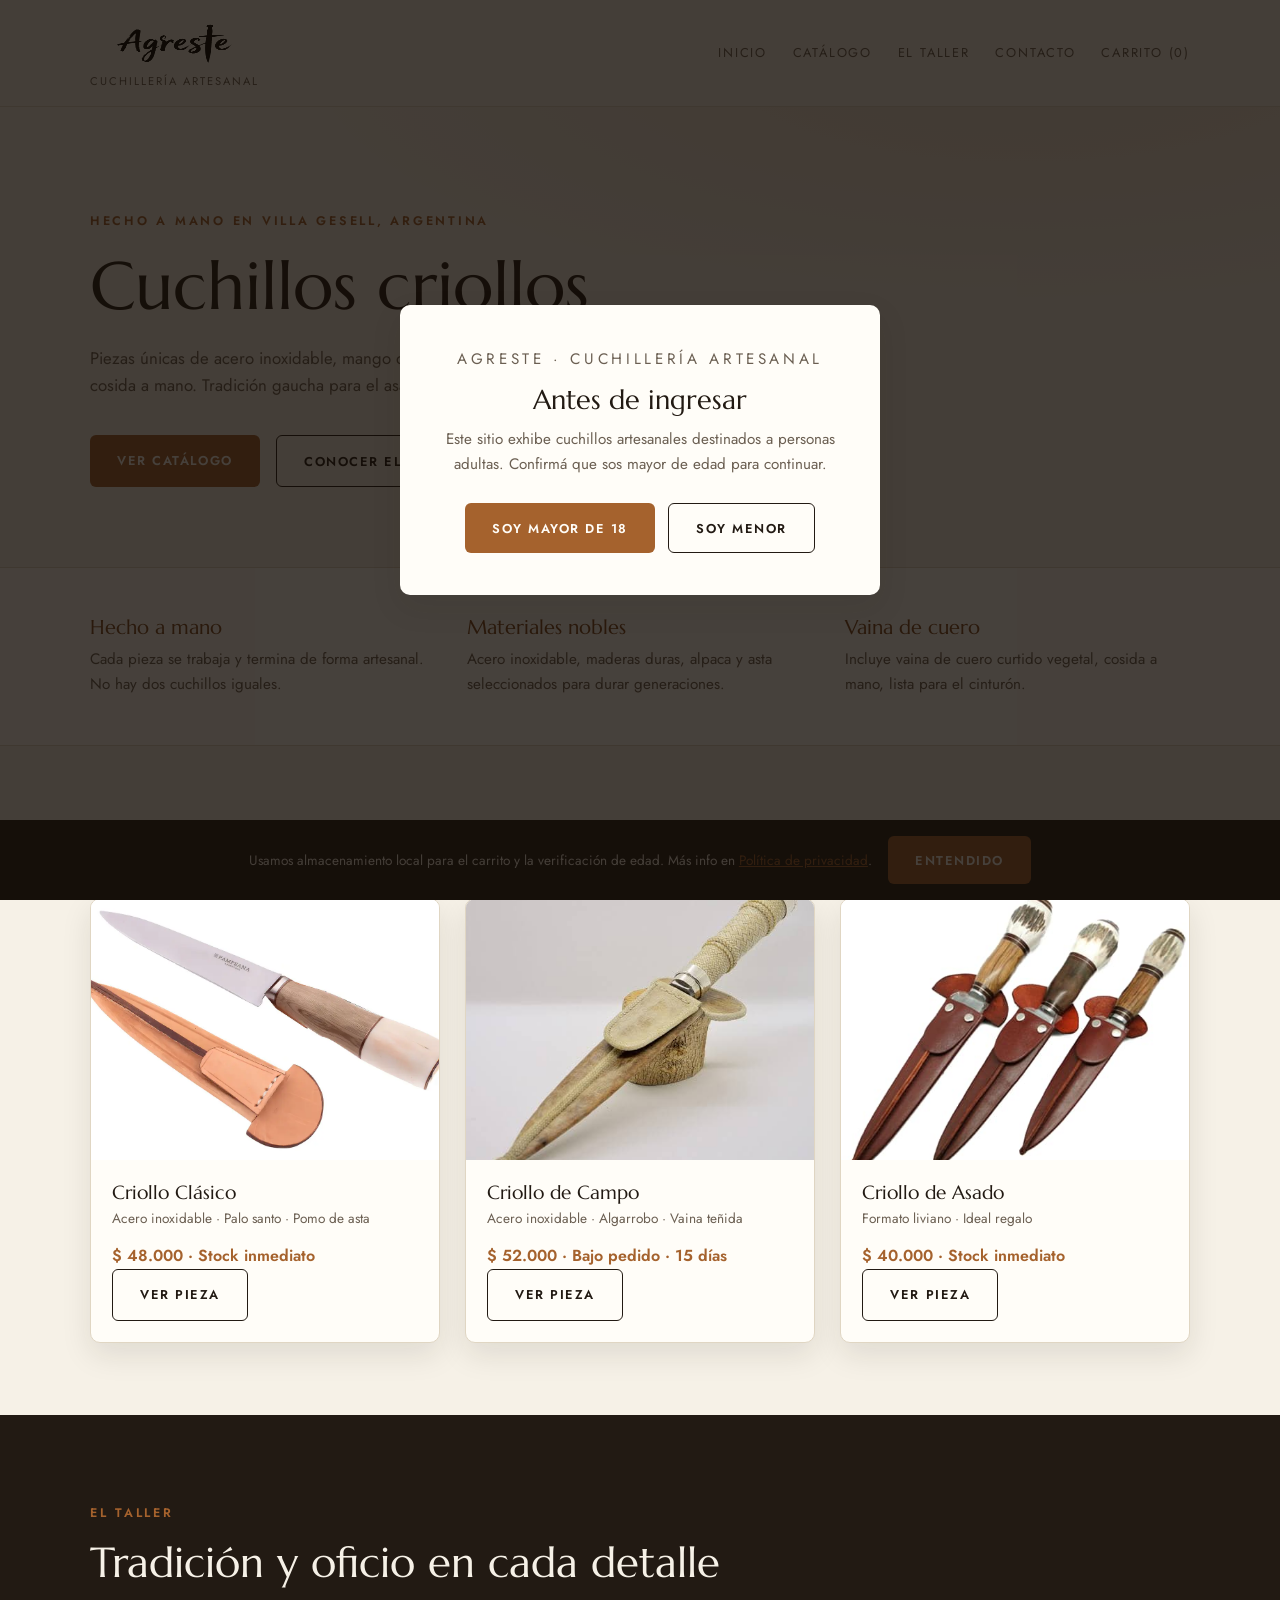
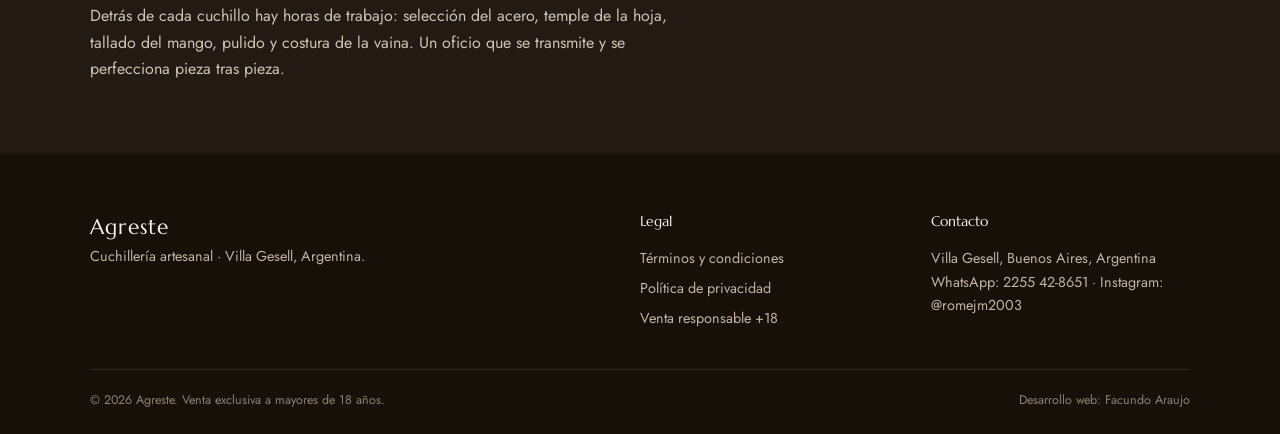
<file: index.html>
<!DOCTYPE html>
<html lang="es">
<head>
  <meta charset="UTF-8">
  <meta name="viewport" content="width=device-width, initial-scale=1.0">
  <title>Agreste — Cuchillos criollos hechos a mano</title>
  <meta name="description" content="Cuchillos criollos artesanales con vaina de cuero, hechos a mano en Villa Gesell, Argentina.">
  <link rel="canonical" href="https://agreste.netlify.app/">
  <meta property="og:type" content="website">
  <meta property="og:site_name" content="Agreste · Cuchillería artesanal">
  <meta property="og:title" content="Agreste — Cuchillos criollos hechos a mano">
  <meta property="og:description" content="Cuchillos criollos artesanales con vaina de cuero, hechos a mano en Villa Gesell, Argentina.">
  <meta property="og:url" content="https://agreste.netlify.app/">
  <meta property="og:image" content="https://agreste.netlify.app/img/cuchillo.jpg">
  <meta name="twitter:card" content="summary_large_image">
  <link rel="preconnect" href="https://fonts.googleapis.com">
  <link rel="preconnect" href="https://fonts.gstatic.com" crossorigin>
  <link href="https://fonts.googleapis.com/css2?family=Marcellus&family=Jost:wght@300;400;500;600&display=swap" rel="stylesheet">
  <link rel="icon" href="data:image/svg+xml,%3Csvg xmlns='http://www.w3.org/2000/svg' viewBox='0 0 64 64'%3E%3Crect width='64' height='64' rx='14' fill='%23a5622d'/%3E%3Ctext x='32' y='44' font-size='34' text-anchor='middle' fill='%23fffdf8' font-family='Georgia,serif'%3EA%3C/text%3E%3C/svg%3E">
  <link rel="stylesheet" href="css/styles.css">
  <script type="application/ld+json">
  {
    "@context": "https://schema.org",
    "@type": "Store",
    "name": "Agreste · Cuchillería artesanal",
    "description": "Cuchillos criollos artesanales, encabados, restauración, afilados y marroquinería.",
    "url": "https://agreste.netlify.app/",
    "telephone": "+54 9 2255 42-8651",
    "address": { "@type": "PostalAddress", "addressLocality": "Villa Gesell", "addressRegion": "Buenos Aires", "addressCountry": "AR" },
    "sameAs": ["https://www.instagram.com/romejm2003"]
  }
  </script>
</head>
<body data-pagina="inicio">

  <!-- Verificación de edad (+18) -->
  <div class="age-gate" id="ageGate">
    <div class="age-gate-caja" id="gateCaja">
      <p class="age-gate-marca">Agreste · Cuchillería artesanal</p>
      <h2>Antes de ingresar</h2>
      <p>Este sitio exhibe cuchillos artesanales destinados a personas adultas. Confirmá que sos mayor de edad para continuar.</p>
      <div class="age-gate-acciones">
        <button class="btn btn-primario" id="btnMayor">Soy mayor de 18</button>
        <button class="btn btn-fantasma" id="btnMenor">Soy menor</button>
      </div>
    </div>
  </div>

  <!-- Encabezado -->
  <header class="header">
    <div class="contenedor header-inner">
      <a href="#" class="marca">
        <img src="img/logo.png" alt="Agreste" class="marca-logo">
        <span class="marca-sub">Cuchillería artesanal</span>
      </a>
      <nav class="nav">
  <a href="index.html">Inicio</a>
  <a href="catalogo.html">Catálogo</a>
  <a href="taller.html">El taller</a>
  <a href="taller.html#contacto">Contacto</a>
</nav>
    </div>
  </header>

  <main>
    <!-- Héroe principal -->
    <section class="hero">
      <div class="contenedor">
        <p class="overline">Hecho a mano en Villa Gesell, Argentina</p>
        <h1>Cuchillos criollos con alma de acero y madera</h1>
        <p class="hero-bajada">Piezas únicas de acero inoxidable, mango de madera dura y vaina de cuero cosida a mano. Tradición gaucha para el asado, el campo y la colección.</p>
        <div class="hero-acciones">
          <a href="catalogo.html" class="btn btn-primario">Ver catálogo</a>
          <a href="taller.html" class="btn btn-fantasma">Conocer el taller</a>
        </div>
      </div>
    </section>

    <!-- Propuesta de valor -->
    <section class="valores">
      <div class="contenedor valores-grid">
        <div class="valor">
          <h3>Hecho a mano</h3>
          <p>Cada pieza se trabaja y termina de forma artesanal. No hay dos cuchillos iguales.</p>
        </div>
        <div class="valor">
          <h3>Materiales nobles</h3>
          <p>Acero inoxidable, maderas duras, alpaca y asta seleccionados para durar generaciones.</p>
        </div>
        <div class="valor">
          <h3>Vaina de cuero</h3>
          <p>Incluye vaina de cuero curtido vegetal, cosida a mano, lista para el cinturón.</p>
        </div>
      </div>
    </section>

    <!-- Piezas destacadas (se harán dinámicas en el Paso 5) -->
    <section class="destacados">
      <div class="contenedor">
        <h2>Piezas destacadas</h2>
        <div class="cards" id="grillaProductos" data-modo="destacados"></div>
          </article>
        </div>
      </div>
    </section>

    <!-- El taller -->
    <section class="taller">
      <div class="contenedor">
        <p class="overline">El taller</p>
        <h2>Tradición y oficio en cada detalle</h2>
        <p>Detrás de cada cuchillo hay horas de trabajo: selección del acero, temple de la hoja, tallado del mango, pulido y costura de la vaina. Un oficio que se transmite y se perfecciona pieza tras pieza.</p>
      </div>
    </section>
  </main>

  <!-- Pie de página -->
  <footer class="footer">
    <div class="contenedor footer-grid">
      <div>
        <p class="marca-nombre">Agreste</p>
        <p>Cuchillería artesanal · Villa Gesell, Argentina.</p>
      </div>
      <div>
        <h4>Legal</h4>
        <a href="legal.html#terminos">Términos y condiciones</a>
        <a href="legal.html#privacidad">Política de privacidad</a>
        <a href="legal.html#venta-responsable">Venta responsable +18</a>
      </div>
      <div>
        <h4>Contacto</h4>
        <p>Villa Gesell, Buenos Aires, Argentina</p>
        <p>WhatsApp: 2255 42-8651 · Instagram: @romejm2003</p>
      </div>
    </div>
    <div class="contenedor footer-base">
      <p>© <span id="anio"></span> Agreste. Venta exclusiva a mayores de 18 años.</p>
      <p>Desarrollo web: Facundo Araujo</p>
    </div>
  </footer>

  <script src="js/data.js"></script><script src="js/contenido.js"></script>
<script src="js/app.js"></script>
</body>
</html>
</file>
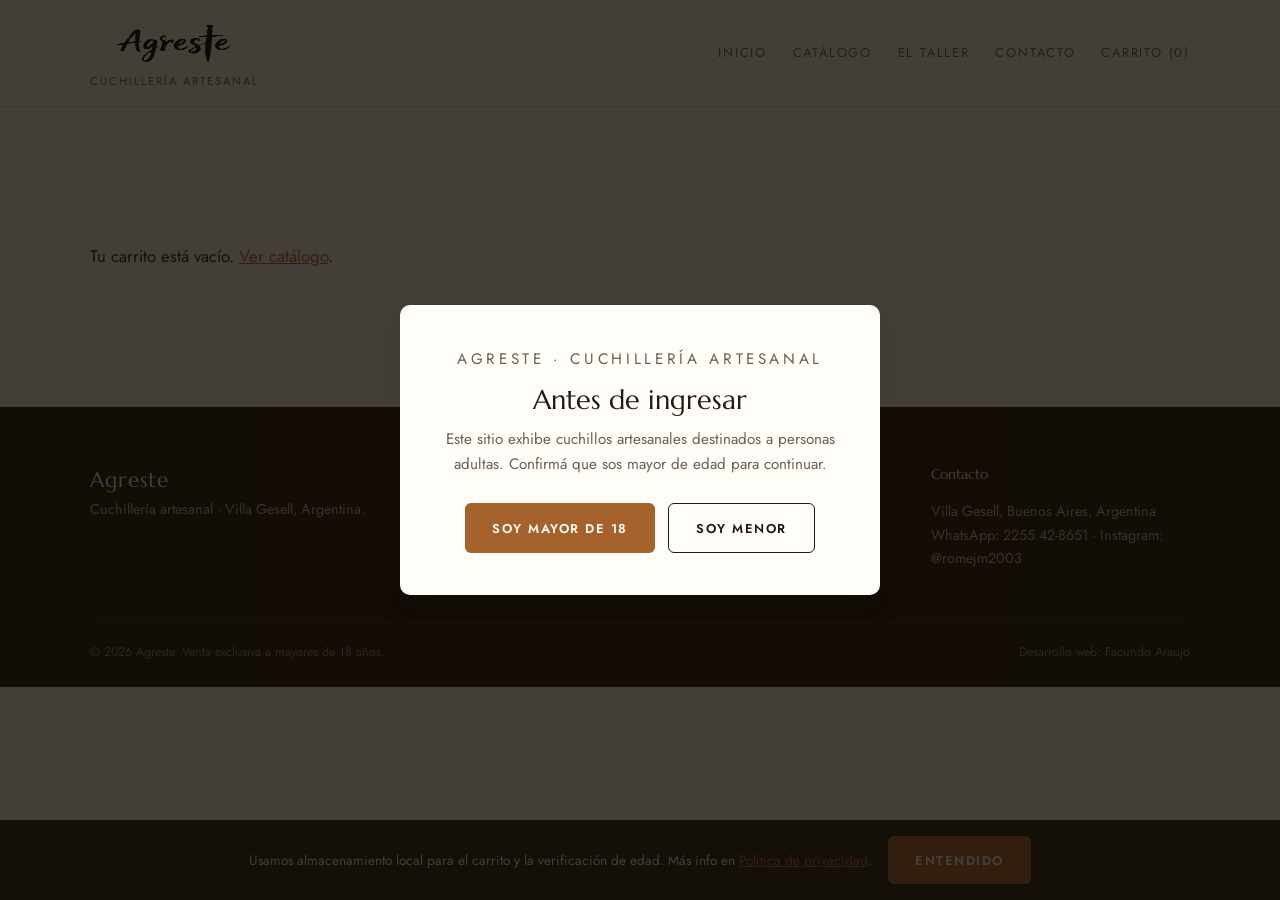
<file: carrito.html>
<!DOCTYPE html>
<html lang="es">
<head>
  <meta charset="UTF-8">
  <meta name="viewport" content="width=device-width, initial-scale=1.0">
  <title>Carrito — Agreste</title>
  <meta name="description" content="Carrito de compra de cuchillos criollos artesanales.">
  <meta name="robots" content="noindex">
  <link rel="preconnect" href="https://fonts.googleapis.com">
  <link rel="preconnect" href="https://fonts.gstatic.com" crossorigin>
  <link href="https://fonts.googleapis.com/css2?family=Marcellus&family=Jost:wght@300;400;500;600&display=swap" rel="stylesheet">
  <link rel="icon" href="data:image/svg+xml,%3Csvg xmlns='http://www.w3.org/2000/svg' viewBox='0 0 64 64'%3E%3Crect width='64' height='64' rx='14' fill='%23a5622d'/%3E%3Ctext x='32' y='44' font-size='34' text-anchor='middle' fill='%23fffdf8' font-family='Georgia,serif'%3EA%3C/text%3E%3C/svg%3E">
  <link rel="stylesheet" href="css/styles.css">
</head>
<body data-pagina="carrito">

  <!-- Verificación de edad (+18) -->
  <div class="age-gate" id="ageGate">
    <div class="age-gate-caja" id="gateCaja">
      <p class="age-gate-marca">Agreste · Cuchillería artesanal</p>
      <h2>Antes de ingresar</h2>
      <p>Este sitio exhibe cuchillos artesanales destinados a personas adultas. Confirmá que sos mayor de edad para continuar.</p>
      <div class="age-gate-acciones">
        <button class="btn btn-primario" id="btnMayor">Soy mayor de 18</button>
        <button class="btn btn-fantasma" id="btnMenor">Soy menor</button>
      </div>
    </div>
  </div>

  <header class="header">
    <div class="contenedor header-inner">
      <a href="index.html" class="marca">
        <img src="img/logo.png" alt="Agreste" class="marca-logo">
        <span class="marca-sub">Cuchillería artesanal</span>
      </a>
      <nav class="nav">
        <a href="index.html">Inicio</a>
        <a href="catalogo.html">Catálogo</a>
        <a href="taller.html">El taller</a>
        <a href="taller.html#contacto">Contacto</a>
      </nav>
    </div>
  </header>

  <main>
    <section class="destacados">
      <div class="contenedor">
        <div id="contCarrito"></div>
      </div>
    </section>
  </main>

  <footer class="footer">
    <div class="contenedor footer-grid">
      <div>
        <p class="marca-nombre">Agreste</p>
        <p>Cuchillería artesanal · Villa Gesell, Argentina.</p>
      </div>
      <div>
        <h4>Legal</h4>
        <a href="legal.html#terminos">Términos y condiciones</a>
        <a href="legal.html#privacidad">Política de privacidad</a>
        <a href="legal.html#venta-responsable">Venta responsable +18</a>
      </div>
      <div>
        <h4>Contacto</h4>
        <p>Villa Gesell, Buenos Aires, Argentina</p>
        <p>WhatsApp: 2255 42-8651 · Instagram: @romejm2003</p>
      </div>
    </div>
    <div class="contenedor footer-base">
      <p>© <span id="anio"></span> Agreste. Venta exclusiva a mayores de 18 años.</p>
      <p>Desarrollo web: Facundo Araujo</p>
    </div>
  </footer>

  <script src="js/data.js"></script><script src="js/contenido.js"></script>
  <script src="js/app.js"></script>
</body>
</html>
</file>
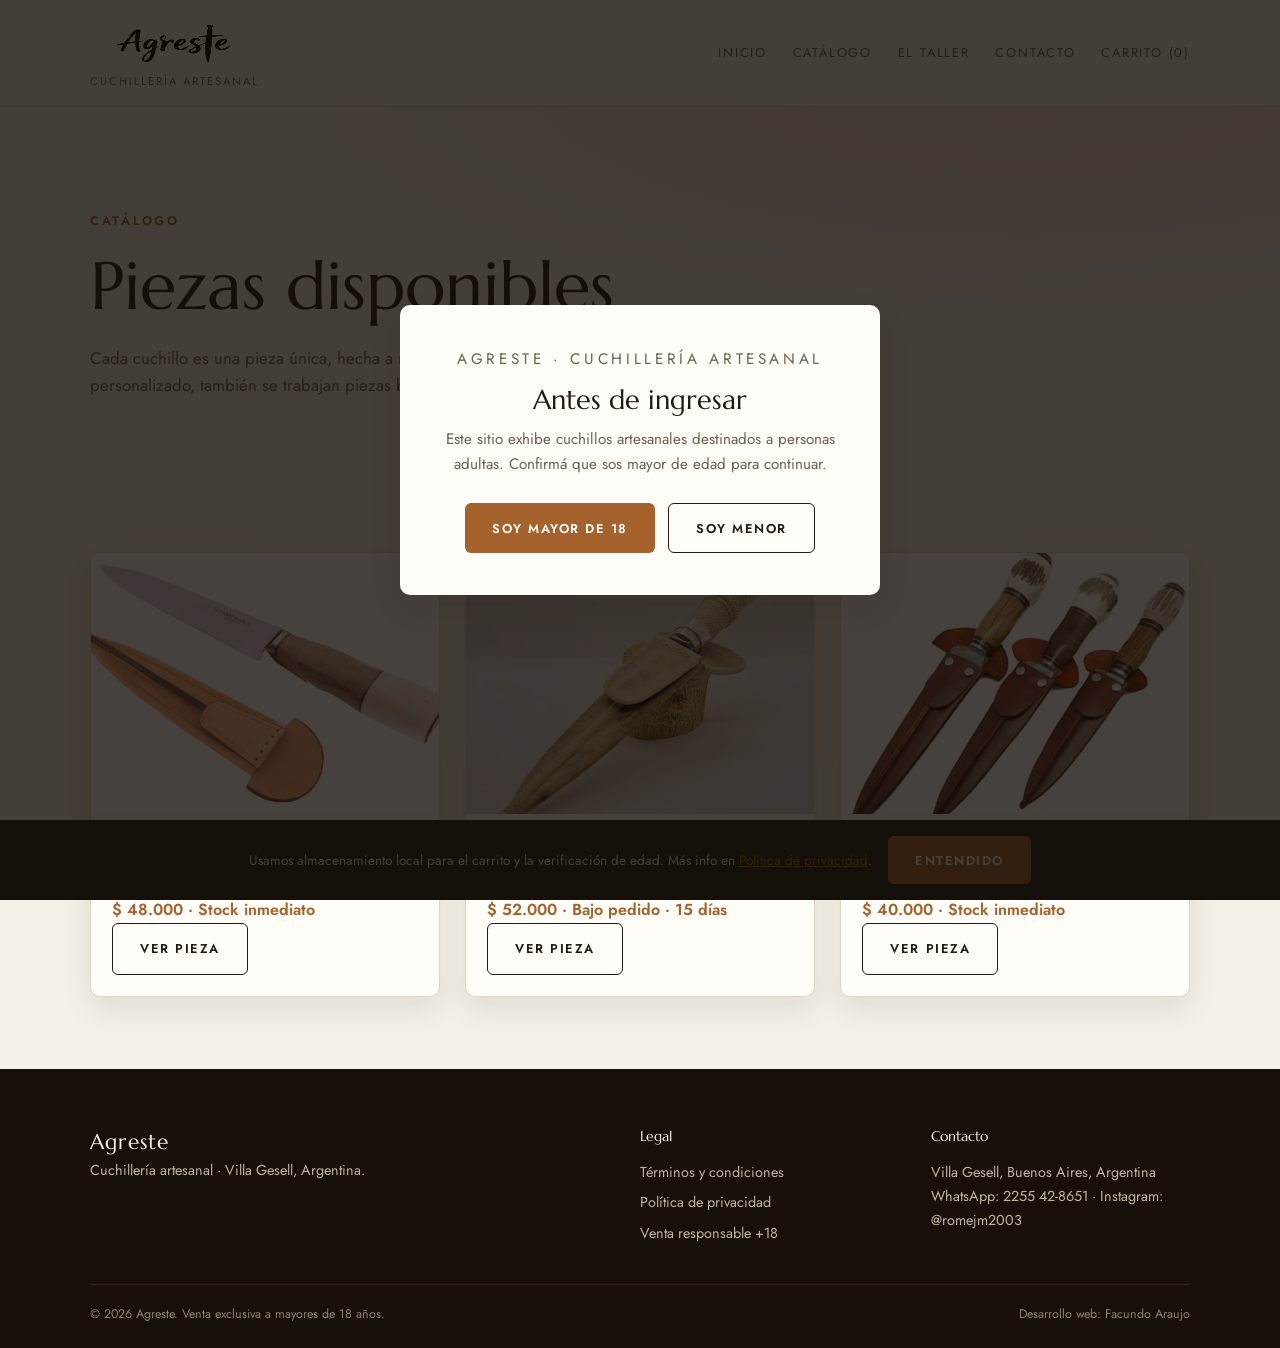
<file: catalogo.html>
<!DOCTYPE html>
<html lang="es">
<head>
  <meta charset="UTF-8">
  <meta name="viewport" content="width=device-width, initial-scale=1.0">
  <title>Catálogo — Agreste</title>
  <meta name="description" content="Catálogo de cuchillos criollos artesanales hechos a mano en Villa Gesell, Argentina.">
  <link rel="canonical" href="https://agreste.netlify.app/catalogo.html">
  <meta property="og:type" content="website">
  <meta property="og:site_name" content="Agreste · Cuchillería artesanal">
  <meta property="og:title" content="Catálogo — Agreste · Cuchillería artesanal">
  <meta property="og:description" content="Cuchillos criollos artesanales con vaina de cuero, hechos a mano en Villa Gesell, Argentina.">
  <meta property="og:url" content="https://agreste.netlify.app/catalogo.html">
  <meta property="og:image" content="https://agreste.netlify.app/img/cuchillo.jpg">
  <meta name="twitter:card" content="summary_large_image">
  <link rel="preconnect" href="https://fonts.googleapis.com">
  <link rel="preconnect" href="https://fonts.gstatic.com" crossorigin>
  <link href="https://fonts.googleapis.com/css2?family=Marcellus&family=Jost:wght@300;400;500;600&display=swap" rel="stylesheet">
  <link rel="icon" href="data:image/svg+xml,%3Csvg xmlns='http://www.w3.org/2000/svg' viewBox='0 0 64 64'%3E%3Crect width='64' height='64' rx='14' fill='%23a5622d'/%3E%3Ctext x='32' y='44' font-size='34' text-anchor='middle' fill='%23fffdf8' font-family='Georgia,serif'%3EA%3C/text%3E%3C/svg%3E">
  <link rel="stylesheet" href="css/styles.css">
</head>
<body data-pagina="catalogo">

  <!-- Verificación de edad (+18) -->
  <div class="age-gate" id="ageGate">
    <div class="age-gate-caja" id="gateCaja">
      <p class="age-gate-marca">Agreste · Cuchillería artesanal</p>
      <h2>Antes de ingresar</h2>
      <p>Este sitio exhibe cuchillos artesanales destinados a personas adultas. Confirmá que sos mayor de edad para continuar.</p>
      <div class="age-gate-acciones">
        <button class="btn btn-primario" id="btnMayor">Soy mayor de 18</button>
        <button class="btn btn-fantasma" id="btnMenor">Soy menor</button>
      </div>
    </div>
  </div>

  <header class="header">
    <div class="contenedor header-inner">
      <a href="index.html" class="marca">
        <img src="img/logo.png" alt="Agreste" class="marca-logo">
        <span class="marca-sub">Cuchillería artesanal</span>
      </a>
      <nav class="nav">
        <a href="index.html">Inicio</a>
        <a href="catalogo.html">Catálogo</a>
        <a href="taller.html">El taller</a>
        <a href="taller.html#contacto">Contacto</a>
      </nav>
    </div>
  </header>

  <main>
    <section class="hero hero-chico">
      <div class="contenedor">
        <p class="overline">Catálogo</p>
        <h1>Piezas disponibles</h1>
        <p class="hero-bajada">Cada cuchillo es una pieza única, hecha a mano. Si buscás algo personalizado, también se trabajan piezas bajo pedido.</p>
      </div>
    </section>

    <section class="destacados">
      <div class="contenedor">
        <div class="cards" id="grillaProductos" data-modo="todos"></div>
      </div>
    </section>
  </main>

  <footer class="footer">
    <div class="contenedor footer-grid">
      <div>
        <p class="marca-nombre">Agreste</p>
        <p>Cuchillería artesanal · Villa Gesell, Argentina.</p>
      </div>
      <div>
        <h4>Legal</h4>
        <a href="legal.html#terminos">Términos y condiciones</a>
        <a href="legal.html#privacidad">Política de privacidad</a>
        <a href="legal.html#venta-responsable">Venta responsable +18</a>
      </div>
      <div>
        <h4>Contacto</h4>
        <p>Villa Gesell, Buenos Aires, Argentina</p>
        <p>WhatsApp: 2255 42-8651 · Instagram: @romejm2003</p>
      </div>
    </div>
    <div class="contenedor footer-base">
      <p>© <span id="anio"></span> Agreste. Venta exclusiva a mayores de 18 años.</p>
      <p>Desarrollo web: Facundo Araujo</p>
    </div>
  </footer>

  <script src="js/data.js"></script><script src="js/contenido.js"></script>
  <script src="js/app.js"></script>
</body>
</html>
</file>
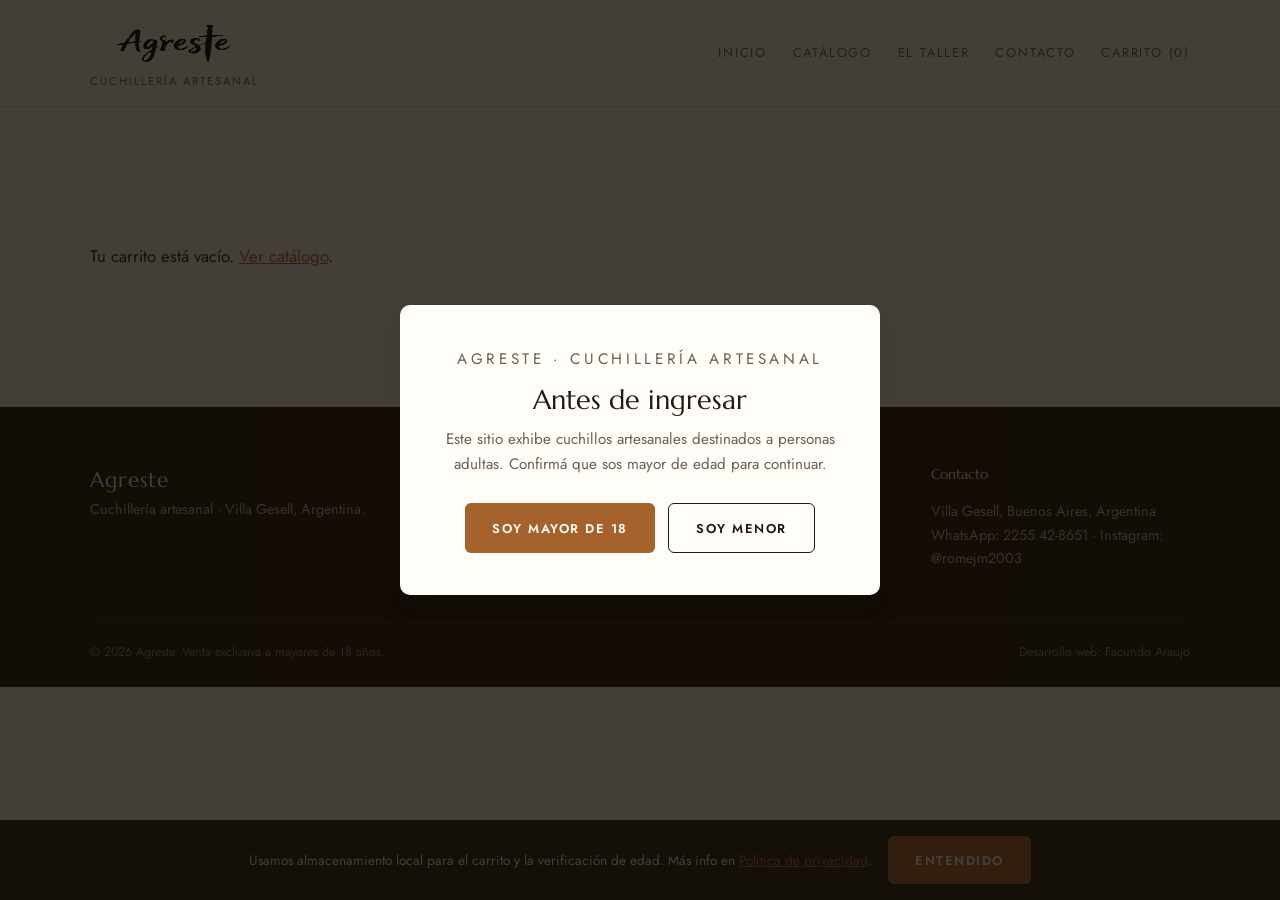
<file: checkout.html>
<!DOCTYPE html>
<html lang="es">
<head>
  <meta charset="UTF-8">
  <meta name="viewport" content="width=device-width, initial-scale=1.0">
  <title>Finalizar pedido — Agreste</title>
  <meta name="description" content="Finalizá tu pedido de cuchillos criollos artesanales.">
  <meta name="robots" content="noindex">
  <link rel="preconnect" href="https://fonts.googleapis.com">
  <link rel="preconnect" href="https://fonts.gstatic.com" crossorigin>
  <link href="https://fonts.googleapis.com/css2?family=Marcellus&family=Jost:wght@300;400;500;600&display=swap" rel="stylesheet">
  <link rel="icon" href="data:image/svg+xml,%3Csvg xmlns='http://www.w3.org/2000/svg' viewBox='0 0 64 64'%3E%3Crect width='64' height='64' rx='14' fill='%23a5622d'/%3E%3Ctext x='32' y='44' font-size='34' text-anchor='middle' fill='%23fffdf8' font-family='Georgia,serif'%3EA%3C/text%3E%3C/svg%3E">
  <link rel="stylesheet" href="css/styles.css">
</head>
<body data-pagina="checkout">

  <!-- Verificación de edad (+18) -->
  <div class="age-gate" id="ageGate">
    <div class="age-gate-caja" id="gateCaja">
      <p class="age-gate-marca">Agreste · Cuchillería artesanal</p>
      <h2>Antes de ingresar</h2>
      <p>Este sitio exhibe cuchillos artesanales destinados a personas adultas. Confirmá que sos mayor de edad para continuar.</p>
      <div class="age-gate-acciones">
        <button class="btn btn-primario" id="btnMayor">Soy mayor de 18</button>
        <button class="btn btn-fantasma" id="btnMenor">Soy menor</button>
      </div>
    </div>
  </div>

  <header class="header">
    <div class="contenedor header-inner">
      <a href="index.html" class="marca">
        <img src="img/logo.png" alt="Agreste" class="marca-logo">
        <span class="marca-sub">Cuchillería artesanal</span>
      </a>
      <nav class="nav">
        <a href="index.html">Inicio</a>
        <a href="catalogo.html">Catálogo</a>
        <a href="taller.html">El taller</a>
        <a href="taller.html#contacto">Contacto</a>
      </nav>
    </div>
  </header>

  <main>
    <section class="destacados">
      <div class="contenedor">
        <div id="contCheckout"></div>
      </div>
    </section>
  </main>

  <footer class="footer">
    <div class="contenedor footer-grid">
      <div>
        <p class="marca-nombre">Agreste</p>
        <p>Cuchillería artesanal · Villa Gesell, Argentina.</p>
      </div>
      <div>
        <h4>Legal</h4>
        <a href="legal.html#terminos">Términos y condiciones</a>
        <a href="legal.html#privacidad">Política de privacidad</a>
        <a href="legal.html#venta-responsable">Venta responsable +18</a>
      </div>
      <div>
        <h4>Contacto</h4>
        <p>Villa Gesell, Buenos Aires, Argentina</p>
        <p>WhatsApp: 2255 42-8651 · Instagram: @romejm2003</p>
      </div>
    </div>
    <div class="contenedor footer-base">
      <p>© <span id="anio"></span> Agreste. Venta exclusiva a mayores de 18 años.</p>
      <p>Desarrollo web: Facundo Araujo</p>
    </div>
  </footer>

  <script src="js/data.js"></script><script src="js/contenido.js"></script>
  <script src="js/app.js"></script>
</body>
</html>
</file>
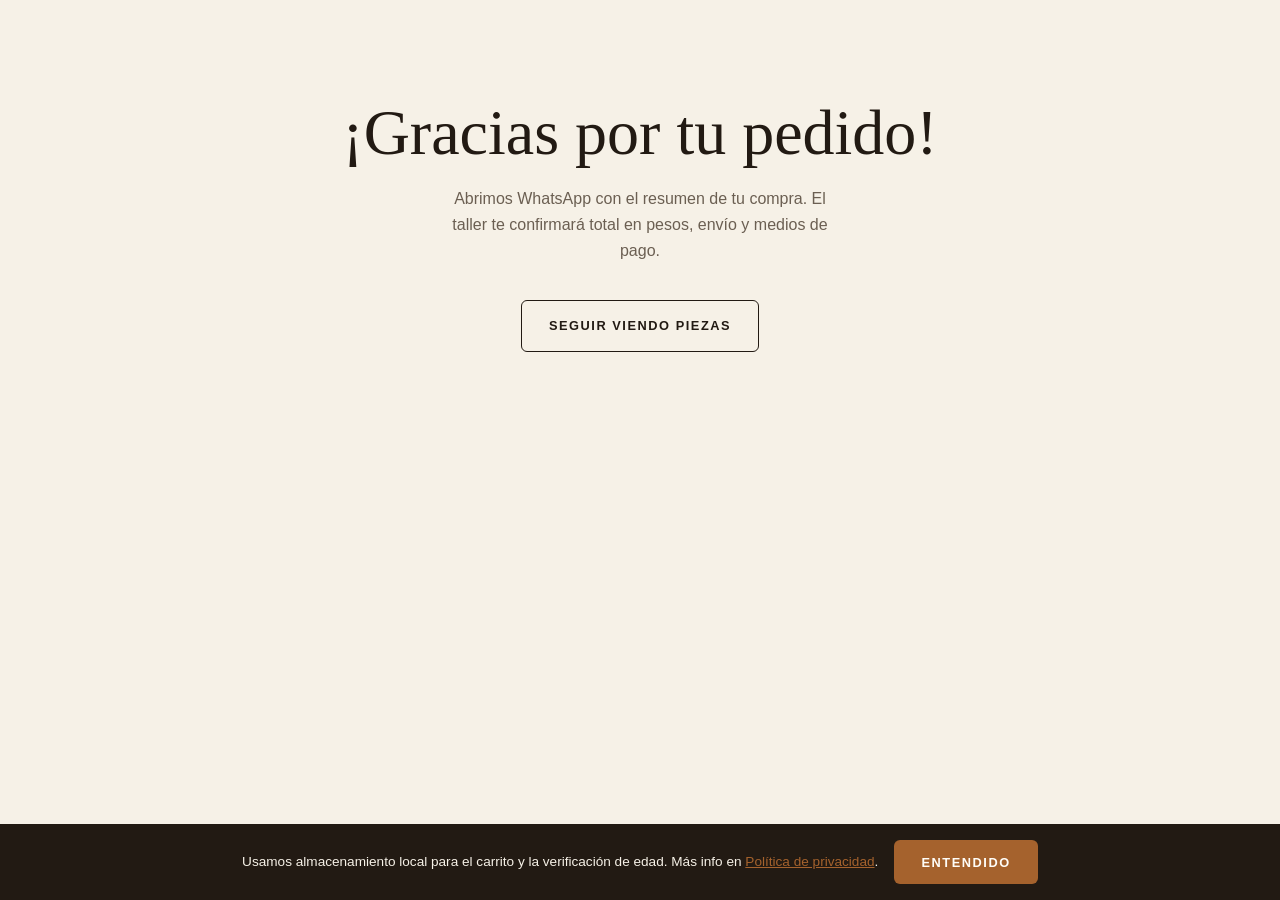
<file: gracias.html>
<!DOCTYPE html>
<html lang="es">
<head>
  <meta charset="UTF-8">
  <meta name="viewport" content="width=device-width, initial-scale=1.0">
  <title>¡Gracias por tu pedido! — Agreste</title>
  <meta name="robots" content="noindex">
  <link rel="icon" href="data:image/svg+xml,%3Csvg xmlns='http://www.w3.org/2000/svg' viewBox='0 0 64 64'%3E%3Crect width='64' height='64' rx='14' fill='%23a5622d'/%3E%3Ctext x='32' y='44' font-size='34' text-anchor='middle' fill='%23fffdf8' font-family='Georgia,serif'%3EA%3C/text%3E%3C/svg%3E">
  <link rel="stylesheet" href="css/styles.css">
</head>
<body data-pagina="gracias">
  <main>
    <section class="pagina-simple">
      <div class="contenedor">
        <h1>¡Gracias por tu pedido!</h1>
        <p>Abrimos WhatsApp con el resumen de tu compra. El taller te confirmará total en pesos, envío y medios de pago.</p>
        <div class="hero-acciones" style="justify-content:center">
          <a class="btn btn-primario" id="btnReabrirWhats" href="#" target="_blank">Enviar mi pedido por WhatsApp</a>
          <a class="btn btn-fantasma" href="catalogo.html">Seguir viendo piezas</a>
        </div>
      </div>
    </section>
  </main>
  <script src="js/data.js"></script>
  <script src="js/contenido.js"></script>
  <script src="js/app.js"></script>
</body>
</html>
</file>
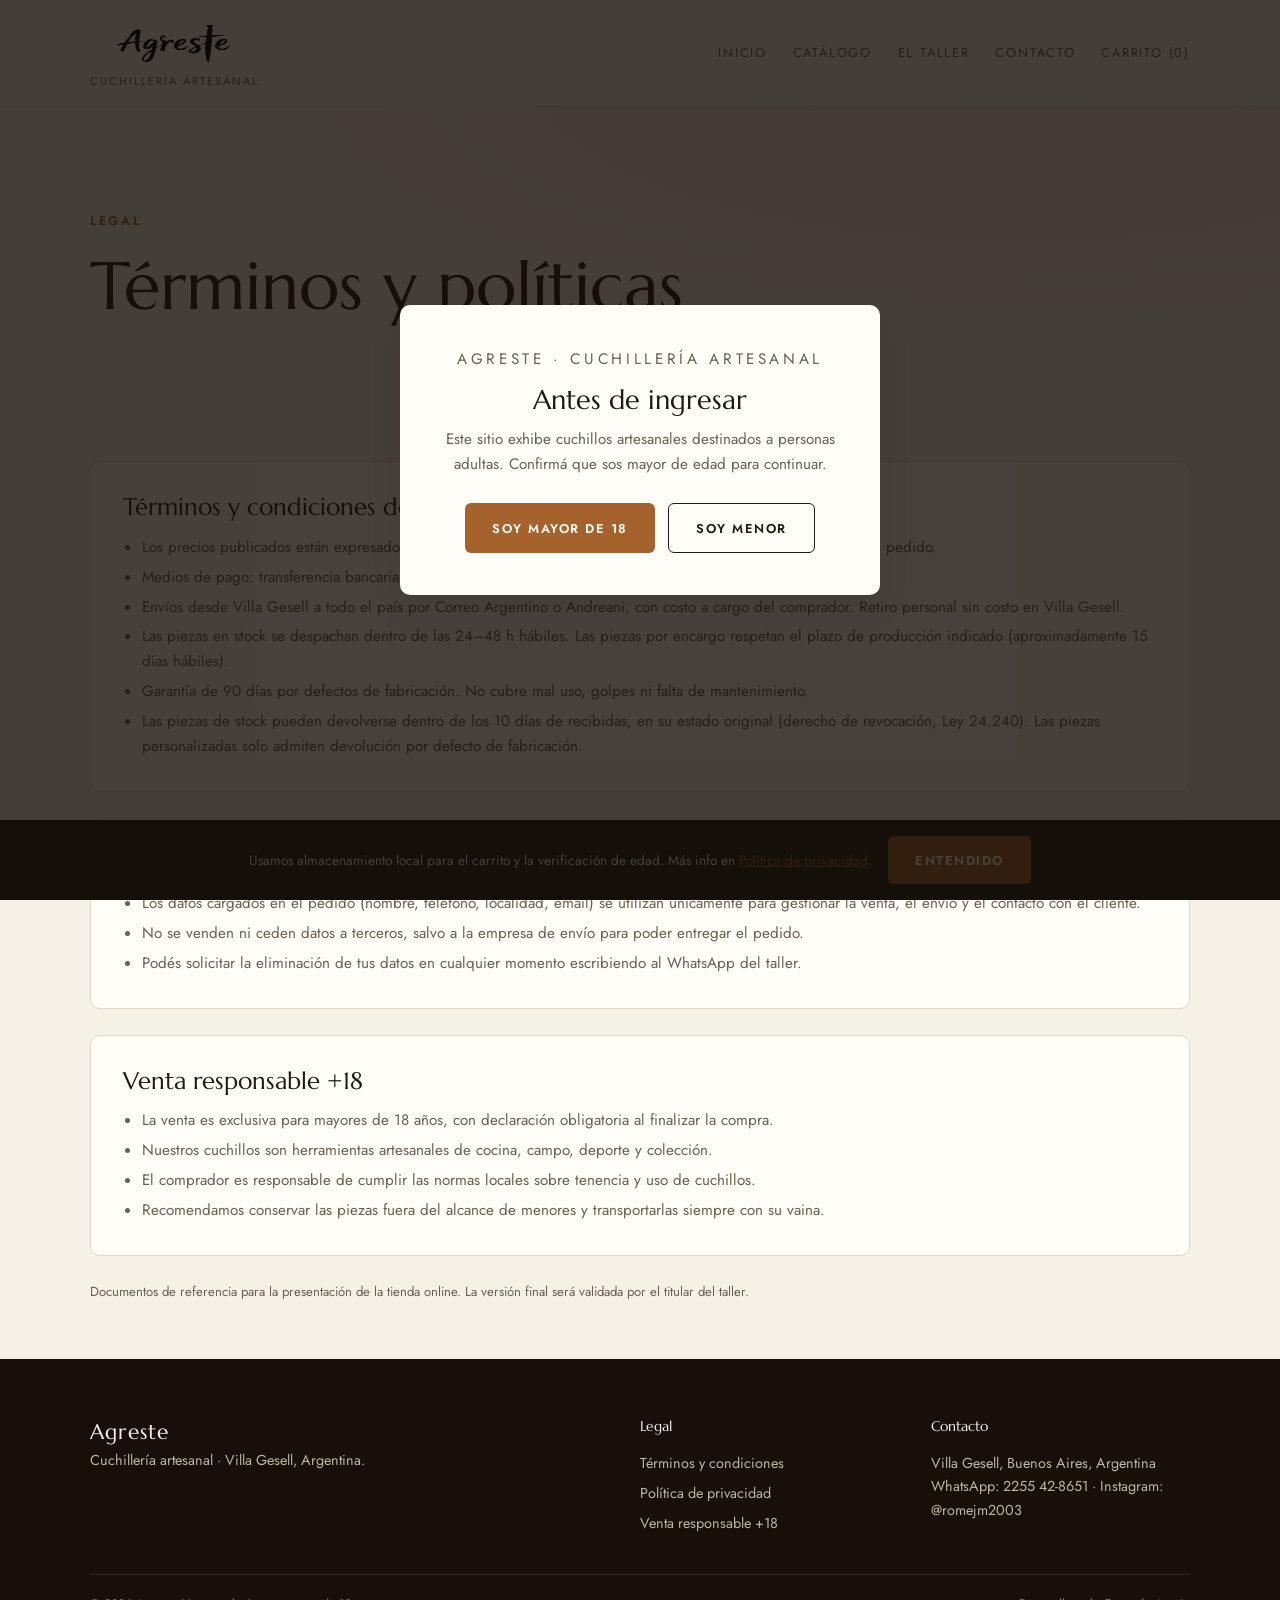
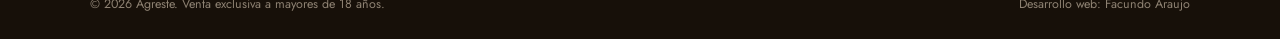
<file: legal.html>
<!DOCTYPE html>
<html lang="es">
<head>
  <meta charset="UTF-8">
  <meta name="viewport" content="width=device-width, initial-scale=1.0">
  <title>Legal — Agreste · Cuchillería artesanal</title>
  <meta name="description" content="Términos y condiciones, política de privacidad y venta responsable de Agreste Cuchillería Artesanal.">
  <meta name="robots" content="noindex">
  <link rel="preconnect" href="https://fonts.googleapis.com">
  <link rel="preconnect" href="https://fonts.gstatic.com" crossorigin>
  <link href="https://fonts.googleapis.com/css2?family=Marcellus&family=Jost:wght@300;400;500;600&display=swap" rel="stylesheet">
  <link rel="icon" href="data:image/svg+xml,%3Csvg xmlns='http://www.w3.org/2000/svg' viewBox='0 0 64 64'%3E%3Crect width='64' height='64' rx='14' fill='%23a5622d'/%3E%3Ctext x='32' y='44' font-size='34' text-anchor='middle' fill='%23fffdf8' font-family='Georgia,serif'%3EA%3C/text%3E%3C/svg%3E">
  <link rel="stylesheet" href="css/styles.css">
</head>
<body data-pagina="legal">

  <!-- Verificación de edad (+18) -->
  <div class="age-gate" id="ageGate">
    <div class="age-gate-caja" id="gateCaja">
      <p class="age-gate-marca">Agreste · Cuchillería artesanal</p>
      <h2>Antes de ingresar</h2>
      <p>Este sitio exhibe cuchillos artesanales destinados a personas adultas. Confirmá que sos mayor de edad para continuar.</p>
      <div class="age-gate-acciones">
        <button class="btn btn-primario" id="btnMayor">Soy mayor de 18</button>
        <button class="btn btn-fantasma" id="btnMenor">Soy menor</button>
      </div>
    </div>
  </div>

  <header class="header">
    <div class="contenedor header-inner">
      <a href="index.html" class="marca">
        <img src="img/logo.png" alt="Agreste" class="marca-logo">
        <span class="marca-sub">Cuchillería artesanal</span>
      </a>
      <nav class="nav">
        <a href="index.html">Inicio</a>
        <a href="catalogo.html">Catálogo</a>
        <a href="taller.html">El taller</a>
        <a href="taller.html#contacto">Contacto</a>
      </nav>
    </div>
  </header>

  <main>
    <section class="hero hero-chico">
      <div class="contenedor">
        <p class="overline">Legal</p>
        <h1>Términos y políticas</h1>
      </div>
    </section>

    <section class="legal">
      <div class="contenedor">

        <div class="legal-bloque" id="terminos">
          <h2>Términos y condiciones de venta</h2>
          <ul>
            <li>Los precios publicados están expresados en pesos argentinos. El total se confirma por WhatsApp al momento del pedido.</li>
            <li>Medios de pago: transferencia bancaria o Mercado Pago, coordinados con el vendedor.</li>
            <li>Envíos desde Villa Gesell a todo el país por Correo Argentino o Andreani, con costo a cargo del comprador. Retiro personal sin costo en Villa Gesell.</li>
            <li>Las piezas en stock se despachan dentro de las 24–48 h hábiles. Las piezas por encargo respetan el plazo de producción indicado (aproximadamente 15 días hábiles).</li>
            <li>Garantía de 90 días por defectos de fabricación. No cubre mal uso, golpes ni falta de mantenimiento.</li>
            <li>Las piezas de stock pueden devolverse dentro de los 10 días de recibidas, en su estado original (derecho de revocación, Ley 24.240). Las piezas personalizadas solo admiten devolución por defecto de fabricación.</li>
          </ul>
        </div>

        <div class="legal-bloque" id="privacidad">
          <h2>Política de privacidad</h2>
          <ul>
            <li>Los datos cargados en el pedido (nombre, teléfono, localidad, email) se utilizan únicamente para gestionar la venta, el envío y el contacto con el cliente.</li>
            <li>No se venden ni ceden datos a terceros, salvo a la empresa de envío para poder entregar el pedido.</li>
            <li>Podés solicitar la eliminación de tus datos en cualquier momento escribiendo al WhatsApp del taller.</li>
          </ul>
        </div>

        <div class="legal-bloque" id="venta-responsable">
          <h2>Venta responsable +18</h2>
          <ul>
            <li>La venta es exclusiva para mayores de 18 años, con declaración obligatoria al finalizar la compra.</li>
            <li>Nuestros cuchillos son herramientas artesanales de cocina, campo, deporte y colección.</li>
            <li>El comprador es responsable de cumplir las normas locales sobre tenencia y uso de cuchillos.</li>
            <li>Recomendamos conservar las piezas fuera del alcance de menores y transportarlas siempre con su vaina.</li>
          </ul>
        </div>

        <p class="legal-nota">Documentos de referencia para la presentación de la tienda online. La versión final será validada por el titular del taller.</p>
      </div>
    </section>
  </main>

  <footer class="footer">
    <div class="contenedor footer-grid">
      <div>
        <p class="marca-nombre">Agreste</p>
        <p>Cuchillería artesanal · Villa Gesell, Argentina.</p>
      </div>
      <div>
        <h4>Legal</h4>
        <a href="legal.html#terminos">Términos y condiciones</a>
        <a href="legal.html#privacidad">Política de privacidad</a>
        <a href="legal.html#venta-responsable">Venta responsable +18</a>
      </div>
      <div>
        <h4>Contacto</h4>
        <p>Villa Gesell, Buenos Aires, Argentina</p>
        <p>WhatsApp: 2255 42-8651 · Instagram: @romejm2003</p>
      </div>
    </div>
    <div class="contenedor footer-base">
      <p>© <span id="anio"></span> Agreste. Venta exclusiva a mayores de 18 años.</p>
      <p>Desarrollo web: Facundo Araujo</p>
    </div>
  </footer>

  <script src="js/data.js"></script><script src="js/contenido.js"></script>
  <script src="js/app.js"></script>
</body>
</html>
</file>
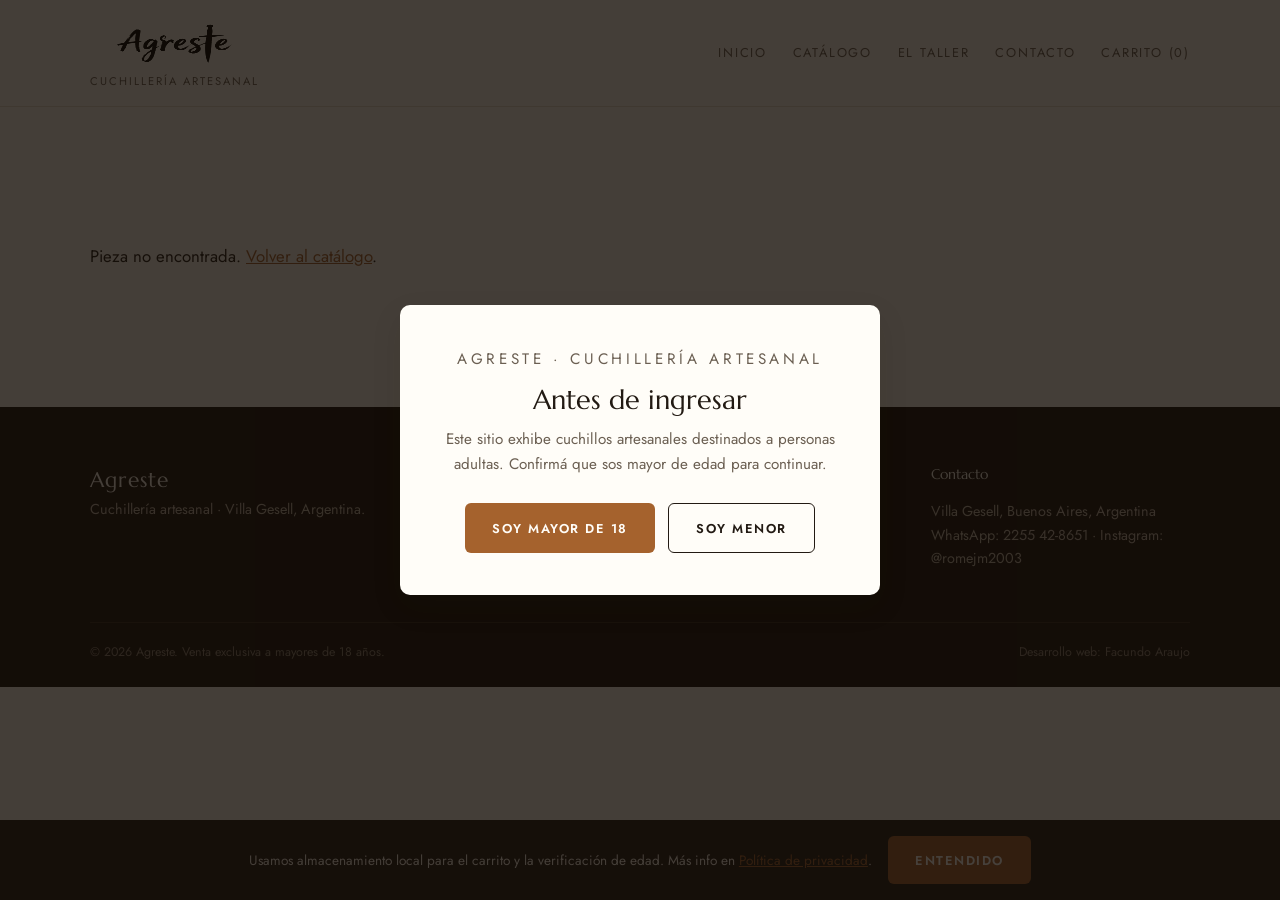
<file: producto.html>
<!DOCTYPE html>
<html lang="es">
<head>
  <meta charset="UTF-8">
  <meta name="viewport" content="width=device-width, initial-scale=1.0">
  <title>Pieza — Agreste</title>
  <meta name="description" content="Ficha de cuchillo criollo artesanal hecho a mano en Villa Gesell, Argentina.">
  <link rel="canonical" href="https://agreste.netlify.app/producto.html">
  <meta property="og:type" content="website">
  <meta property="og:site_name" content="Agreste · Cuchillería artesanal">
  <meta property="og:title" content="Piezas artesanales — Agreste · Cuchillería artesanal">
  <meta property="og:description" content="Cuchillos criollos artesanales con vaina de cuero, hechos a mano en Villa Gesell, Argentina.">
  <meta property="og:url" content="https://agreste.netlify.app/producto.html">
  <meta property="og:image" content="https://agreste.netlify.app/img/cuchillo.jpg">
  <meta name="twitter:card" content="summary_large_image">
  <link rel="preconnect" href="https://fonts.googleapis.com">
  <link rel="preconnect" href="https://fonts.gstatic.com" crossorigin>
  <link href="https://fonts.googleapis.com/css2?family=Marcellus&family=Jost:wght@300;400;500;600&display=swap" rel="stylesheet">
  <link rel="icon" href="data:image/svg+xml,%3Csvg xmlns='http://www.w3.org/2000/svg' viewBox='0 0 64 64'%3E%3Crect width='64' height='64' rx='14' fill='%23a5622d'/%3E%3Ctext x='32' y='44' font-size='34' text-anchor='middle' fill='%23fffdf8' font-family='Georgia,serif'%3EA%3C/text%3E%3C/svg%3E">
  <link rel="stylesheet" href="css/styles.css">
</head>
<body data-pagina="producto">

  <!-- Verificación de edad (+18) -->
  <div class="age-gate" id="ageGate">
    <div class="age-gate-caja" id="gateCaja">
      <p class="age-gate-marca">Agreste · Cuchillería artesanal</p>
      <h2>Antes de ingresar</h2>
      <p>Este sitio exhibe cuchillos artesanales destinados a personas adultas. Confirmá que sos mayor de edad para continuar.</p>
      <div class="age-gate-acciones">
        <button class="btn btn-primario" id="btnMayor">Soy mayor de 18</button>
        <button class="btn btn-fantasma" id="btnMenor">Soy menor</button>
      </div>
    </div>
  </div>

  <header class="header">
    <div class="contenedor header-inner">
      <a href="index.html" class="marca">
        <img src="img/logo.png" alt="Agreste" class="marca-logo">
        <span class="marca-sub">Cuchillería artesanal</span>
      </a>
      <nav class="nav">
        <a href="index.html">Inicio</a>
        <a href="catalogo.html">Catálogo</a>
        <a href="taller.html">El taller</a>
        <a href="taller.html#contacto">Contacto</a>
      </nav>
    </div>
  </header>

  <main>
    <section class="destacados">
      <div class="contenedor">
        <div id="fichaProducto"></div>
      </div>
    </section>
  </main>

  <footer class="footer">
    <div class="contenedor footer-grid">
      <div>
        <p class="marca-nombre">Agreste</p>
        <p>Cuchillería artesanal · Villa Gesell, Argentina.</p>
      </div>
      <div>
        <h4>Legal</h4>
        <a href="legal.html#terminos">Términos y condiciones</a>
        <a href="legal.html#privacidad">Política de privacidad</a>
        <a href="legal.html#venta-responsable">Venta responsable +18</a>
      </div>
      <div>
        <h4>Contacto</h4>
        <p>Villa Gesell, Buenos Aires, Argentina</p>
        <p>WhatsApp: 2255 42-8651 · Instagram: @romejm2003</p>
      </div>
    </div>
    <div class="contenedor footer-base">
      <p>© <span id="anio"></span> Agreste. Venta exclusiva a mayores de 18 años.</p>
      <p>Desarrollo web: Facundo Araujo</p>
    </div>
  </footer>

  <script src="js/data.js"></script><script src="js/contenido.js"></script>
  <script src="js/app.js"></script>
</body>
</html>
</file>
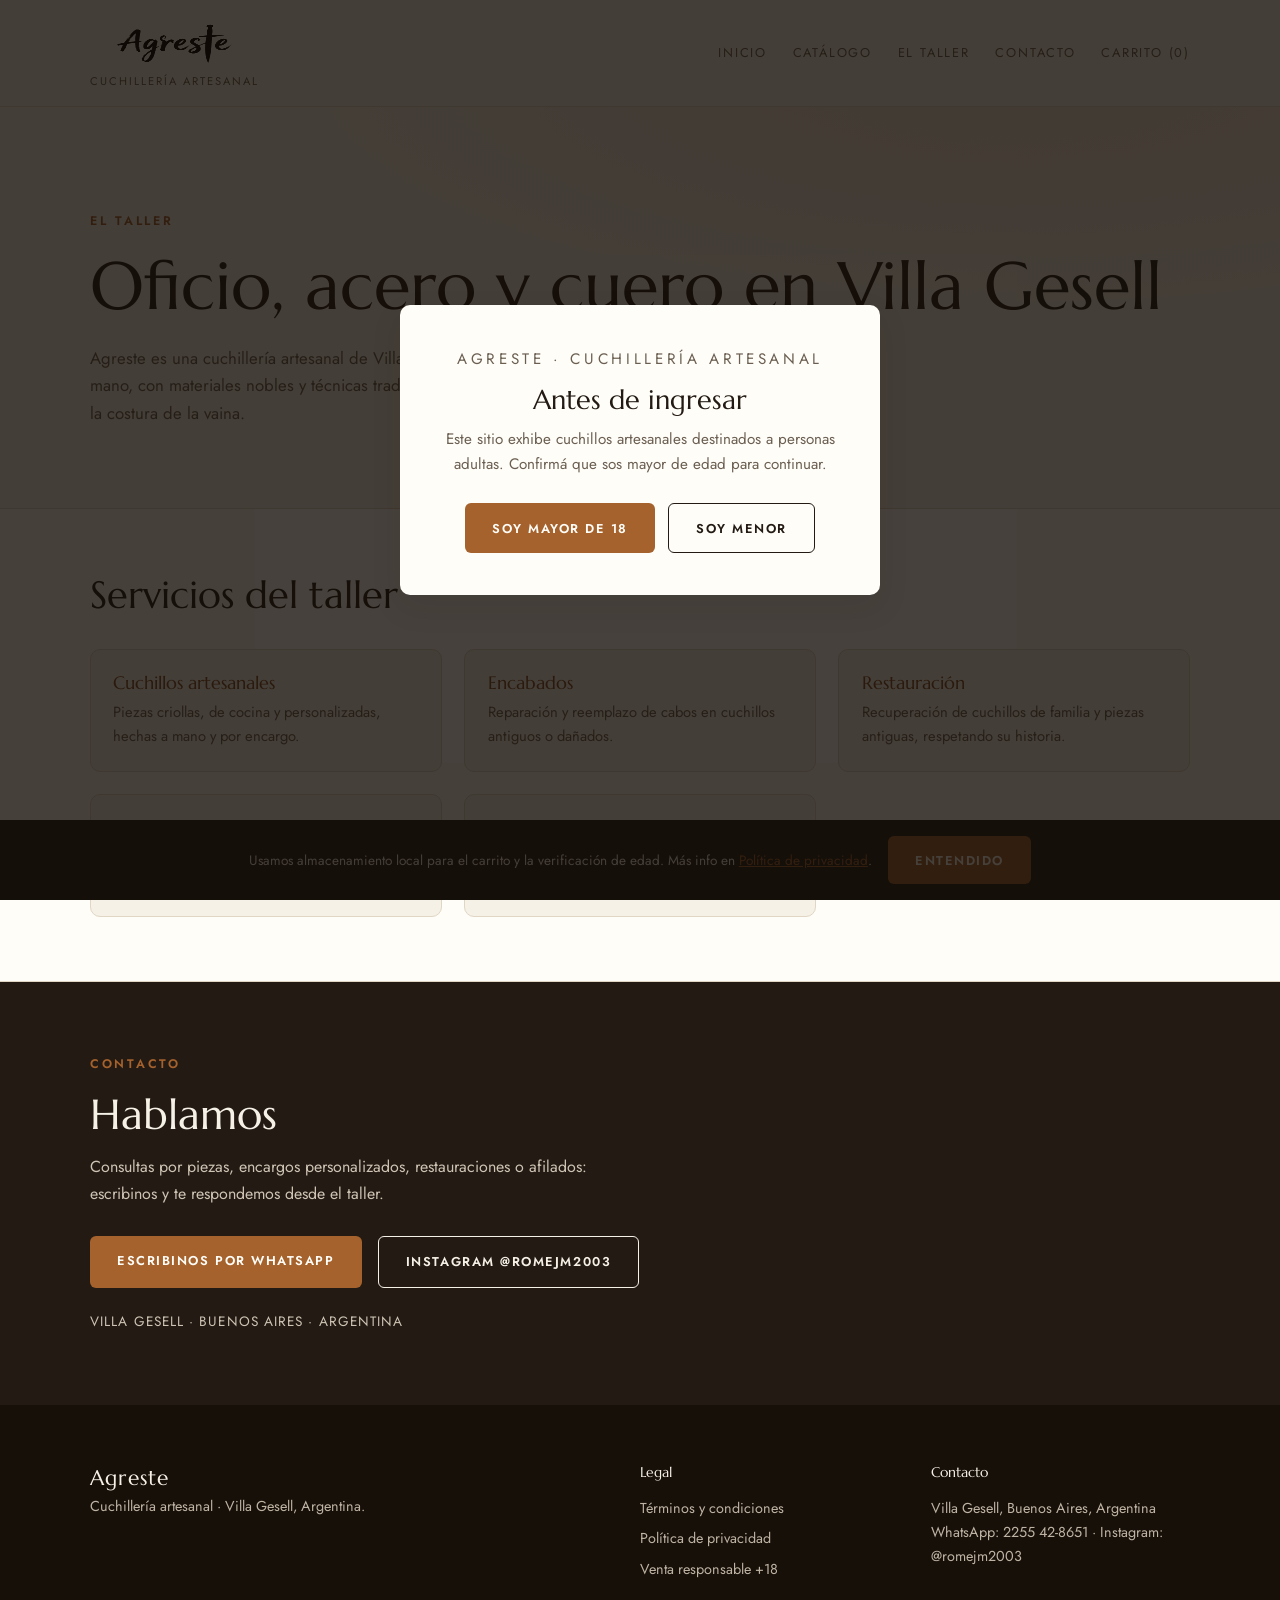
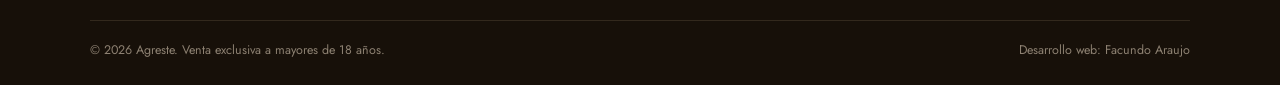
<file: taller.html>
<!DOCTYPE html>
<html lang="es">
<head>
  <meta charset="UTF-8">
  <meta name="viewport" content="width=device-width, initial-scale=1.0">
  <title>El taller — Agreste · Cuchillería artesanal</title>
  <meta name="description" content="El taller de Agreste: cuchillos artesanales, encabados, restauración, afilados y marroquinería en Villa Gesell.">
  <link rel="canonical" href="https://agreste.netlify.app/taller.html">
  <meta property="og:type" content="website">
  <meta property="og:site_name" content="Agreste · Cuchillería artesanal">
  <meta property="og:title" content="El taller — Agreste · Cuchillería artesanal">
  <meta property="og:description" content="Cuchillos artesanales, encabados, restauración, afilados y marroquinería en Villa Gesell.">
  <meta property="og:url" content="https://agreste.netlify.app/taller.html">
  <meta property="og:image" content="https://agreste.netlify.app/img/cuchillo.jpg">
  <meta name="twitter:card" content="summary_large_image">
  <link rel="preconnect" href="https://fonts.googleapis.com">
  <link rel="preconnect" href="https://fonts.gstatic.com" crossorigin>
  <link href="https://fonts.googleapis.com/css2?family=Marcellus&family=Jost:wght@300;400;500;600&display=swap" rel="stylesheet">
  <link rel="icon" href="data:image/svg+xml,%3Csvg xmlns='http://www.w3.org/2000/svg' viewBox='0 0 64 64'%3E%3Crect width='64' height='64' rx='14' fill='%23a5622d'/%3E%3Ctext x='32' y='44' font-size='34' text-anchor='middle' fill='%23fffdf8' font-family='Georgia,serif'%3EA%3C/text%3E%3C/svg%3E">
  <link rel="stylesheet" href="css/styles.css">
</head>
<body data-pagina="taller">

  <!-- Verificación de edad (+18) -->
  <div class="age-gate" id="ageGate">
    <div class="age-gate-caja" id="gateCaja">
      <p class="age-gate-marca">Agreste · Cuchillería artesanal</p>
      <h2>Antes de ingresar</h2>
      <p>Este sitio exhibe cuchillos artesanales destinados a personas adultas. Confirmá que sos mayor de edad para continuar.</p>
      <div class="age-gate-acciones">
        <button class="btn btn-primario" id="btnMayor">Soy mayor de 18</button>
        <button class="btn btn-fantasma" id="btnMenor">Soy menor</button>
      </div>
    </div>
  </div>

  <header class="header">
    <div class="contenedor header-inner">
      <a href="index.html" class="marca">
        <img src="img/logo.png" alt="Agreste" class="marca-logo">
        <span class="marca-sub">Cuchillería artesanal</span>
      </a>
      <nav class="nav">
        <a href="index.html">Inicio</a>
        <a href="catalogo.html">Catálogo</a>
        <a href="taller.html">El taller</a>
        <a href="taller.html#contacto">Contacto</a>
      </nav>
    </div>
  </header>

  <main>
    <section class="hero hero-chico">
      <div class="contenedor">
        <p class="overline">El taller</p>
        <h1>Oficio, acero y cuero en Villa Gesell</h1>
        <p class="hero-bajada">Agreste es una cuchillería artesanal de Villa Gesell. Cada pieza se trabaja a mano, con materiales nobles y técnicas tradicionales: del temple de la hoja a la costura de la vaina.</p>
      </div>
    </section>

    <section class="servicios">
      <div class="contenedor">
        <h2>Servicios del taller</h2>
        <div class="servicios-grid">
          <div class="servicio">
            <h3>Cuchillos artesanales</h3>
            <p>Piezas criollas, de cocina y personalizadas, hechas a mano y por encargo.</p>
          </div>
          <div class="servicio">
            <h3>Encabados</h3>
            <p>Reparación y reemplazo de cabos en cuchillos antiguos o dañados.</p>
          </div>
          <div class="servicio">
            <h3>Restauración</h3>
            <p>Recuperación de cuchillos de familia y piezas antiguas, respetando su historia.</p>
          </div>
          <div class="servicio">
            <h3>Afilados</h3>
            <p>Afilado profesional de cuchillos y herramientas de corte, con acabado a piedra.</p>
          </div>
          <div class="servicio">
            <h3>Marroquinería</h3>
            <p>Vainas de cuero cosidas a mano, correas y trabajos de cuero curtido vegetal.</p>
          </div>
        </div>
      </div>
    </section>

    <section class="contacto" id="contacto">
      <div class="contenedor">
        <p class="overline">Contacto</p>
        <h2>Hablamos</h2>
        <p>Consultas por piezas, encargos personalizados, restauraciones o afilados: escribinos y te respondemos desde el taller.</p>
        <div class="contacto-acciones">
          <a class="btn btn-primario" id="btnWhatsAppTaller" href="#" target="_blank">Escribinos por WhatsApp</a>
          <a class="btn btn-claro" href="https://www.instagram.com/romejm2003" target="_blank">Instagram @romejm2003</a>
        </div>
        <p class="contacto-dato">Villa Gesell · Buenos Aires · Argentina</p>
      </div>
    </section>
  </main>

  <footer class="footer">
    <div class="contenedor footer-grid">
      <div>
        <p class="marca-nombre">Agreste</p>
        <p>Cuchillería artesanal · Villa Gesell, Argentina.</p>
      </div>
      <div>
        <h4>Legal</h4>
        <a href="legal.html#terminos">Términos y condiciones</a>
        <a href="legal.html#privacidad">Política de privacidad</a>
        <a href="legal.html#venta-responsable">Venta responsable +18</a>
      </div>
      <div>
        <h4>Contacto</h4>
        <p>Villa Gesell, Buenos Aires, Argentina</p>
        <p>WhatsApp: 2255 42-8651 · Instagram: @romejm2003</p>
      </div>
    </div>
    <div class="contenedor footer-base">
      <p>© <span id="anio"></span> Agreste. Venta exclusiva a mayores de 18 años.</p>
      <p>Desarrollo web: Facundo Araujo</p>
    </div>
  </footer>

  <script src="js/data.js"></script><script src="js/contenido.js"></script>
  <script src="js/app.js"></script>
</body>
</html>
</file>
<file: css/styles.css>
/* =====================================================
   Agreste — Estilos base (Paso 4)
   Paleta: hueso, tinta, cuero y acero
===================================================== */
:root{
  --hueso:#f6f1e7;
  --hueso-2:#ece3d2;
  --blanco:#fffdf8;
  --tinta:#221a13;
  --tinta-suave:#6b5f52;
  --cuero:#a5622d;
  --cuero-osc:#7f4a20;
  --acero:#8f959c;
  --linea:#e0d6c3;
  --radio:10px;
  --sombra:0 12px 30px rgba(34,26,19,.10);
  --titulo:'Marcellus',serif;
  --texto:'Jost',sans-serif;
}

*{margin:0;padding:0;box-sizing:border-box}
body{font-family:var(--texto);background:var(--hueso);color:var(--tinta);line-height:1.65}
img{max-width:100%;display:block}
a{text-decoration:none;color:inherit}
h1,h2,h3{font-family:var(--titulo);font-weight:400;line-height:1.15}
.contenedor{width:min(1100px,92%);margin-inline:auto}
.overline{font-size:.78rem;letter-spacing:.22em;text-transform:uppercase;color:var(--cuero);font-weight:600;margin-bottom:1rem}

/* Botones */
.btn{display:inline-block;padding:.9rem 1.7rem;border:none;border-radius:6px;font-family:var(--texto);font-size:.8rem;font-weight:600;letter-spacing:.12em;text-transform:uppercase;cursor:pointer;transition:all .25s ease}
.btn-primario{background:var(--cuero);color:var(--blanco)}
.btn-primario:hover{background:var(--cuero-osc)}
.btn-fantasma{background:transparent;color:var(--tinta);border:1px solid var(--tinta)}
.btn-fantasma:hover{background:var(--tinta);color:var(--hueso)}

/* Encabezado */
.header{position:sticky;top:0;z-index:40;background:rgba(246,241,231,.9);backdrop-filter:blur(8px);border-bottom:1px solid var(--linea)}
.header-inner{display:flex;align-items:center;justify-content:space-between;gap:1rem;padding:1rem 0;flex-wrap:wrap}
.marca{display:flex;flex-direction:column}
.marca-nombre{font-family:var(--titulo);font-size:1.5rem;letter-spacing:.06em}
.marca-sub{font-size:.7rem;letter-spacing:.18em;text-transform:uppercase;color:var(--tinta-suave)}
.nav{display:flex;gap:1.6rem;flex-wrap:wrap}
.nav a{font-size:.8rem;letter-spacing:.14em;text-transform:uppercase;color:var(--tinta-suave);padding:.3rem 0;border-bottom:2px solid transparent}
.nav a:hover{color:var(--cuero);border-color:var(--cuero)}

/* Héroe */
.hero{padding:6.5rem 0 5rem;background:radial-gradient(1200px 400px at 80% -10%, rgba(165,98,45,.12), transparent 60%), var(--hueso)}
.hero h1{font-size:clamp(2.4rem,5.5vw,4.2rem);max-width:20ch}
.hero-bajada{margin-top:1.2rem;max-width:56ch;font-size:1.05rem;color:var(--tinta-suave)}
.hero-acciones{margin-top:2.2rem;display:flex;gap:1rem;flex-wrap:wrap}

/* Propuesta de valor */
.valores{background:var(--blanco);border-block:1px solid var(--linea)}
.valores-grid{display:grid;grid-template-columns:repeat(3,1fr);gap:2rem;padding:3rem 0}
.valor h3{font-size:1.25rem;margin-bottom:.5rem;color:var(--cuero-osc)}
.valor p{font-size:.95rem;color:var(--tinta-suave)}

/* Destacados */
.destacados{padding:4.5rem 0}
.destacados h2{font-size:clamp(1.8rem,3.5vw,2.6rem);margin-bottom:2rem}
.cards{display:grid;grid-template-columns:repeat(3,1fr);gap:1.6rem}
.card{background:var(--blanco);border:1px solid var(--linea);border-radius:var(--radio);overflow:hidden;box-shadow:var(--sombra);transition:transform .25s ease}
.card:hover{transform:translateY(-4px)}
.card-foto{aspect-ratio:4/3;display:flex;align-items:center;justify-content:center;background:linear-gradient(135deg,var(--hueso-2),#d8c9ae);color:var(--tinta-suave);font-size:.75rem;letter-spacing:.18em;text-transform:uppercase}
.card-cuerpo{padding:1.3rem}
.card-cuerpo h3{font-size:1.2rem}
.card-detalle{font-size:.85rem;color:var(--tinta-suave);margin:.3rem 0 .8rem}
.card-precio{font-weight:600;color:var(--cuero)}

/* El taller */
.taller{padding:4.5rem 0;background:var(--tinta);color:var(--hueso)}
.taller .overline{color:var(--cuero)}
.taller h2{font-size:clamp(1.8rem,3.5vw,2.6rem);max-width:24ch}
.taller p{margin-top:1rem;max-width:60ch;color:#cfc4b4}

/* Pie de página */
.footer{background:#171009;color:#bfb4a4;padding:3.5rem 0 1.5rem;font-size:.9rem}
.footer-grid{display:grid;grid-template-columns:2fr 1fr 1fr;gap:2rem;padding-bottom:2rem;border-bottom:1px solid #33291d}
.footer .marca-nombre{color:var(--hueso);font-family:var(--titulo);font-size:1.3rem}
.footer h4{font-family:var(--titulo);color:var(--hueso);margin-bottom:.8rem;font-weight:400}
.footer a{display:block;margin-bottom:.4rem}
.footer a:hover{color:var(--cuero)}
.footer-base{display:flex;justify-content:space-between;gap:1rem;flex-wrap:wrap;padding-top:1.2rem;font-size:.78rem;color:#8d8172}

/* Verificación de edad */
.age-gate{position:fixed;inset:0;z-index:100;background:rgba(18,12,7,.78);display:flex;align-items:center;justify-content:center;padding:1rem}
.age-gate-caja{background:var(--blanco);border-radius:var(--radio);max-width:480px;width:100%;padding:2.6rem 2.2rem;text-align:center;box-shadow:var(--sombra)}
.age-gate-marca{font-size:.72rem;letter-spacing:.24em;text-transform:uppercase;color:var(--cuero);margin-bottom:.8rem}
.age-gate-caja h2{font-size:1.7rem;margin-bottom:.7rem}
.age-gate-caja p{color:var(--tinta-suave);font-size:.95rem}
.age-gate-acciones{margin-top:1.6rem;display:flex;gap:.8rem;justify-content:center;flex-wrap:wrap}

/* Responsive */
@media (max-width:860px){
  .valores-grid,.cards{grid-template-columns:1fr}
  .footer-grid{grid-template-columns:1fr}
  .hero{padding:4.5rem 0 3.5rem}
}
/* ==== Paso 6: ficha de producto ==== */
.ficha{display:grid;grid-template-columns:1fr 1fr;gap:3rem;align-items:start}
.ficha-foto{aspect-ratio:4/3;display:flex;align-items:center;justify-content:center;background:linear-gradient(135deg,var(--hueso-2),#d8c9ae);color:var(--tinta-suave);font-size:.75rem;letter-spacing:.18em;text-transform:uppercase;border-radius:var(--radio)}
.ficha-foto img{width:100%;height:100%;object-fit:cover;border-radius:var(--radio)}
.ficha-datos h1{font-size:clamp(2rem,4vw,3rem);margin:.4rem 0 .8rem}
.ficha-detalle{color:var(--tinta-suave)}
.ficha-precio{font-weight:600;color:var(--cuero);margin:1rem 0;font-size:1.1rem}
.ficha-desc{color:var(--tinta-suave);max-width:52ch}
.ficha-lista{margin:1.2rem 0 0 1.1rem;color:var(--tinta-suave);font-size:.95rem}
.ficha-lista li{margin-bottom:.35rem}
.ficha-acciones{margin-top:1.8rem;display:flex;gap:1rem;flex-wrap:wrap}
.ficha-aviso{margin-top:1rem;font-size:.78rem;letter-spacing:.08em;text-transform:uppercase;color:var(--tinta-suave)}
.aviso{padding:4rem 0;font-size:1.05rem}
.aviso a{color:var(--cuero);text-decoration:underline}
@media (max-width:860px){.ficha{grid-template-columns:1fr}}
/* ==== Paso 7: carrito ==== */
.carrito-titulo{font-size:clamp(2rem,4vw,2.8rem);margin-bottom:2rem}
.carrito-item{display:grid;grid-template-columns:2fr auto auto auto;gap:1.5rem;align-items:center;background:var(--blanco);border:1px solid var(--linea);border-radius:var(--radio);padding:1.2rem 1.4rem;margin-bottom:1rem}
.carrito-datos h3{font-size:1.15rem}
.carrito-cant{display:flex;align-items:center;gap:.7rem}
.carrito-cant span{min-width:1.4rem;text-align:center;font-weight:600}
.btn-cant{width:2rem;height:2rem;border:1px solid var(--linea);background:var(--hueso);border-radius:6px;font-size:1rem;cursor:pointer}
.btn-cant:hover{border-color:var(--cuero);color:var(--cuero)}
.carrito-sub{font-weight:600;color:var(--cuero);min-width:5.5rem;text-align:right}
.carrito-quitar{border:none;background:none;color:var(--tinta-suave);font-size:.78rem;letter-spacing:.08em;text-transform:uppercase;cursor:pointer;text-decoration:underline}
.carrito-quitar:hover{color:var(--cuero)}
.carrito-resumen{background:var(--blanco);border:1px solid var(--linea);border-radius:var(--radio);padding:1.6rem;margin-top:1.5rem}
.carrito-total{font-size:1.1rem}
.carrito-nota{font-size:.82rem;color:var(--tinta-suave);margin:.4rem 0 1.2rem}
.carrito-acciones{display:flex;gap:1rem;flex-wrap:wrap}
@media (max-width:860px){.carrito-item{grid-template-columns:1fr;gap:.8rem}.carrito-sub{text-align:left}}
/* ==== Paso 8: checkout ==== */
.checkout-grid{display:grid;grid-template-columns:3fr 2fr;gap:2rem;align-items:start}
.form{background:var(--blanco);border:1px solid var(--linea);border-radius:var(--radio);padding:1.8rem;display:grid;gap:1rem}
.form label{display:grid;gap:.4rem;font-size:.8rem;letter-spacing:.08em;text-transform:uppercase;color:var(--tinta-suave)}
.form input,.form select,.form textarea{font-family:var(--texto);font-size:1rem;color:var(--tinta);background:var(--hueso);border:1px solid var(--linea);border-radius:6px;padding:.7rem .8rem;text-transform:none;letter-spacing:normal}
.form input:focus,.form select:focus,.form textarea:focus{outline:2px solid var(--cuero)}
.form-check{grid-template-columns:auto 1fr;align-items:start;text-transform:none;letter-spacing:normal;font-size:.9rem}
.form-check input{width:auto;margin-top:.2rem}
.form-error{color:#a33a2a;font-size:.85rem;min-height:1.2em}
.checkout-resumen{margin:0 0 1rem 1.1rem;color:var(--tinta-suave);display:grid;gap:.3rem}
@media (max-width:860px){.checkout-grid{grid-template-columns:1fr}}
/* ==== Paso 9: fotos de referencia ==== */
.card-foto{position:relative;overflow:hidden}
.ficha-foto{overflow:hidden}
.card-foto img{transition:transform .4s ease}
.card:hover .card-foto img{transform:scale(1.05)}
.card-badge{position:absolute;top:.7rem;left:.7rem;background:rgba(34,26,19,.72);color:var(--hueso);font-size:.62rem;letter-spacing:.14em;text-transform:uppercase;padding:.28rem .6rem;border-radius:999px}
/* ==== Logo de marca ==== */
.marca-logo{height:56px;width:auto;mix-blend-mode:multiply;filter:contrast(1.6) brightness(1.06)}
/* ==== Paso 10: taller y legal ==== */
.servicios{padding:4rem 0;background:var(--blanco);border-block:1px solid var(--linea)}
.servicios h2{font-size:clamp(1.8rem,3.5vw,2.4rem);margin-bottom:2rem}
.servicios-grid{display:grid;grid-template-columns:repeat(3,1fr);gap:1.4rem}
.servicio{border:1px solid var(--linea);border-radius:var(--radio);padding:1.4rem;background:var(--hueso)}
.servicio h3{font-size:1.15rem;color:var(--cuero-osc);margin-bottom:.4rem}
.servicio p{font-size:.92rem;color:var(--tinta-suave)}
.contacto{padding:4.5rem 0;background:var(--tinta);color:var(--hueso)}
.contacto .overline{color:var(--cuero)}
.contacto h2{font-size:clamp(1.8rem,3.5vw,2.6rem);margin-bottom:1rem}
.contacto p{color:#cfc4b4;max-width:56ch}
.contacto-acciones{margin-top:1.8rem;display:flex;gap:1rem;flex-wrap:wrap}
.btn-claro{background:transparent;color:var(--hueso);border:1px solid var(--hueso)}
.btn-claro:hover{background:var(--hueso);color:var(--tinta)}
.contacto-dato{margin-top:1.4rem;font-size:.85rem;letter-spacing:.08em;text-transform:uppercase;color:#8d8172}
.legal{padding:3.5rem 0}
.legal-bloque{background:var(--blanco);border:1px solid var(--linea);border-radius:var(--radio);padding:2rem;margin-bottom:1.6rem}
.legal-bloque h2{font-size:1.5rem;margin-bottom:.8rem}
.legal-bloque p,.legal-bloque li{color:var(--tinta-suave);font-size:.95rem}
.legal-bloque ul{margin:.6rem 0 0 1.2rem;display:grid;gap:.3rem}
.legal-nota{font-size:.82rem;color:var(--tinta-suave)}
@media (max-width:860px){.servicios-grid{grid-template-columns:1fr}}
/* ==== Paso 12: panel de edición ==== */
.admin{padding:3.5rem 0}
.admin h1{font-size:clamp(2rem,4vw,2.8rem);margin-bottom:1rem}
.admin-nota{background:var(--blanco);border:1px solid var(--linea);border-left:4px solid var(--cuero);border-radius:var(--radio);padding:1.2rem 1.4rem;margin-bottom:2.5rem;font-size:.92rem;color:var(--tinta-suave)}
.admin-seccion{margin-bottom:3rem}
.admin-seccion h2{font-size:1.5rem;margin-bottom:1rem}
.admin-item{display:flex;justify-content:space-between;align-items:center;gap:1rem;background:var(--blanco);border:1px solid var(--linea);border-radius:var(--radio);padding:1rem 1.2rem;margin-bottom:.7rem;flex-wrap:wrap}
.admin-acciones{display:flex;gap:.6rem;flex-wrap:wrap}
.btn-peligro{background:#a33a2a;color:var(--blanco)}
.btn-peligro:hover{background:#7d2a1e}
.admin-form{background:var(--blanco);border:1px solid var(--linea);border-radius:var(--radio);padding:1.6rem;margin:1rem 0;display:grid;gap:.9rem}
.admin-campo{display:grid;gap:.35rem;font-size:.8rem;letter-spacing:.06em;text-transform:uppercase;color:var(--tinta-suave)}
.admin-campo input,.admin-campo textarea{font-family:var(--texto);font-size:.95rem;text-transform:none;letter-spacing:normal;background:var(--hueso);border:1px solid var(--linea);border-radius:6px;padding:.6rem .7rem;color:var(--tinta)}
.admin-campo input:focus,.admin-campo textarea:focus{outline:2px solid var(--cuero)}
.admin-textos{display:grid;gap:.9rem}
.oculto{display:none}
.admin-guardar{margin-top:1rem}
#guardadoOk{margin-top:.8rem;color:var(--cuero-osc);font-weight:600}
/* ==== Auditoría: UX, a11y y estados ==== */
.skip-link{position:absolute;left:-9999px;top:0;background:var(--cuero);color:var(--blanco);padding:.7rem 1.2rem;z-index:200}
.skip-link:focus{left:0}
.cta-sticky{position:fixed;left:0;right:0;bottom:0;z-index:60;display:none;background:var(--cuero);color:var(--blanco);text-align:center;padding:1rem;font-weight:600;letter-spacing:.12em;text-transform:uppercase;font-size:.85rem;box-shadow:0 -6px 20px rgba(34,26,19,.25)}
@media (max-width:860px){.cta-sticky{display:block;bottom:56px;left:10px;right:10px;border-radius:10px} body{padding-bottom:7.5rem}}
.hp{position:absolute;left:-9999px;opacity:0;height:0;overflow:hidden}
a:focus-visible,button:focus-visible,input:focus-visible,select:focus-visible,textarea:focus-visible{outline:3px solid var(--cuero);outline-offset:2px}
.cookie-bar{position:fixed;left:0;right:0;bottom:0;background:var(--tinta);color:var(--hueso);padding:1rem;z-index:70;display:flex;gap:1rem;align-items:center;justify-content:center;flex-wrap:wrap;font-size:.85rem}
.cookie-bar a{color:var(--cuero);text-decoration:underline}
@media (max-width:860px){.cookie-bar{bottom:9rem}}
.btn[disabled]{opacity:.6;cursor:wait}
.spinner{display:inline-block;width:.9em;height:.9em;border:2px solid rgba(255,255,255,.4);border-top-color:#fff;border-radius:50%;animation:girar .8s linear infinite;vertical-align:-2px;margin-right:.4em}
@keyframes girar{to{transform:rotate(360deg)}}
.pagina-simple{padding:6rem 0;text-align:center}
.pagina-simple h1{font-size:clamp(2.4rem,6vw,4rem);margin-bottom:1rem}
.pagina-simple p{color:var(--tinta-suave);max-width:46ch;margin:0 auto 2rem}
/* ==== Fotos limpias: sin zoom, cuadro lleno ==== */
.card-foto{aspect-ratio:4/3}
.card-foto img{width:100%;height:100%;object-fit:cover;transform:none}
.card:hover .card-foto img{transform:none}
.ficha-foto{aspect-ratio:4/3}
.ficha-foto img{width:100%;height:100%;object-fit:cover;transform:none}
</file>
